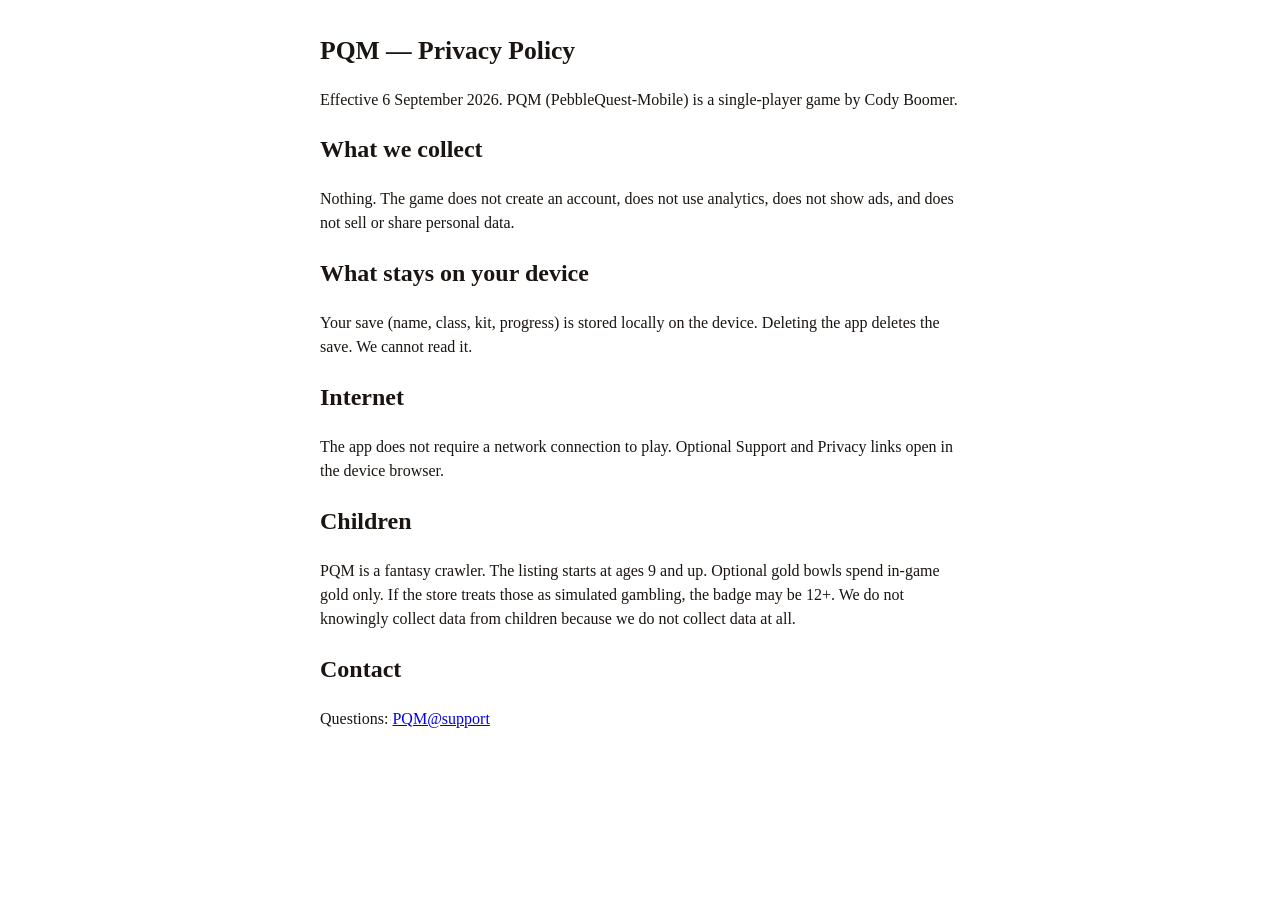
<file: pqm-privacy.html>
<!doctype html>
<html lang="en">
<head>
  <meta charset="utf-8" />
  <meta name="viewport" content="width=device-width, initial-scale=1" />
  <title>PQM Privacy Policy</title>
  <style>
    body { font-family: Georgia, serif; max-width: 40rem; margin: 2rem auto; padding: 0 1rem; color: #1a1510; line-height: 1.5; }
    h1 { font-size: 1.6rem; }
  </style>
</head>
<body>
  <h1>PQM — Privacy Policy</h1>
  <p>Effective 6 September 2026. PQM (PebbleQuest-Mobile) is a single-player game by Cody Boomer.</p>
  <h2>What we collect</h2>
  <p>Nothing. The game does not create an account, does not use analytics, does not show ads, and does not sell or share personal data.</p>
  <h2>What stays on your device</h2>
  <p>Your save (name, class, kit, progress) is stored locally on the device. Deleting the app deletes the save. We cannot read it.</p>
  <h2>Internet</h2>
  <p>The app does not require a network connection to play. Optional Support and Privacy links open in the device browser.</p>
  <h2>Children</h2>
  <p>PQM is a fantasy crawler. The listing starts at ages 9 and up. Optional gold bowls spend in-game gold only. If the store treats those as simulated gambling, the badge may be 12+. We do not knowingly collect data from children because we do not collect data at all.</p>
  <h2>Contact</h2>
  <p>Questions: <a href="mailto:PQM@support">PQM@support</a></p>
</body>
</html>
</file>
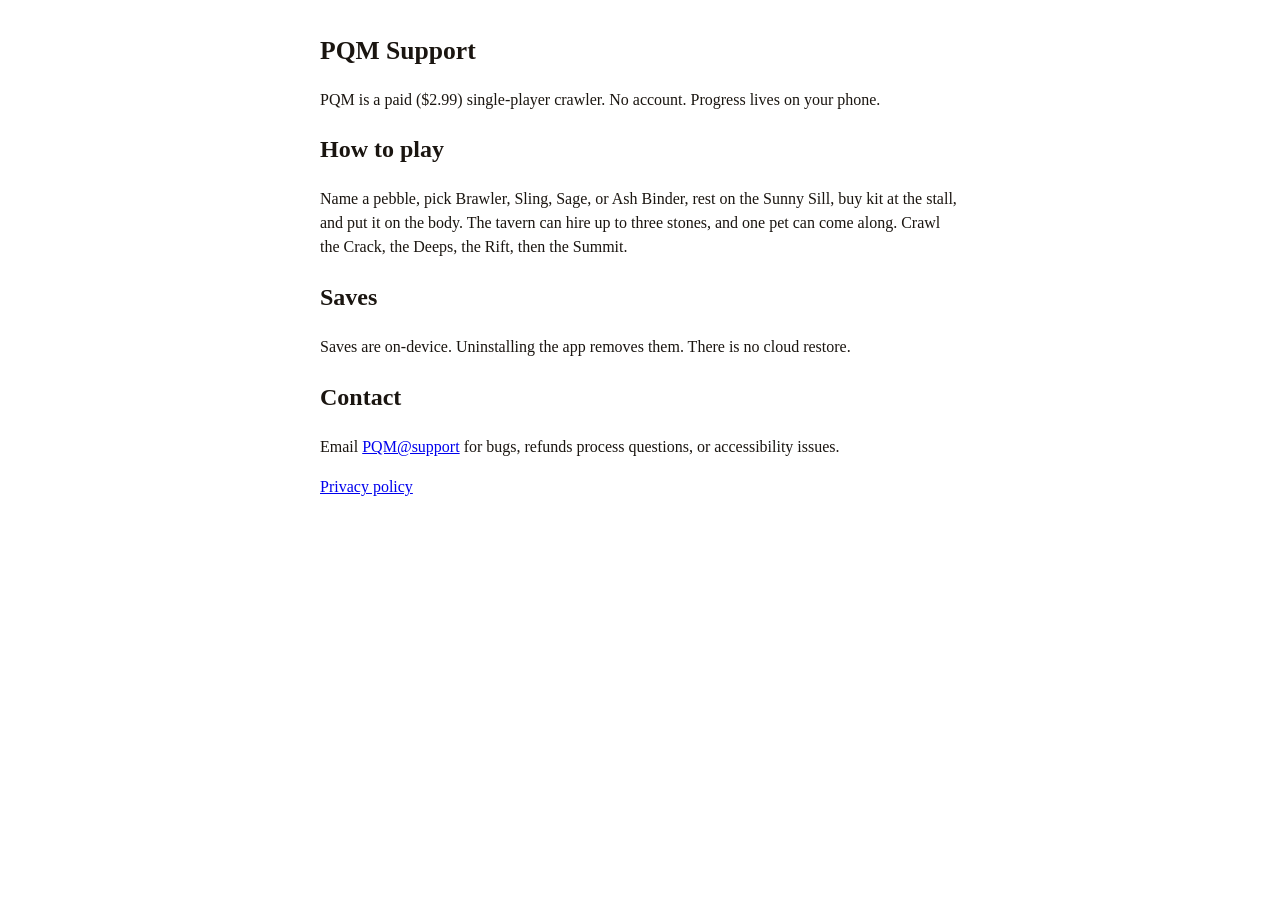
<file: pqm-support.html>
<!doctype html>
<html lang="en">
<head>
  <meta charset="utf-8" />
  <meta name="viewport" content="width=device-width, initial-scale=1" />
  <title>PQM Support</title>
  <style>
    body { font-family: Georgia, serif; max-width: 40rem; margin: 2rem auto; padding: 0 1rem; color: #1a1510; line-height: 1.5; }
    h1 { font-size: 1.6rem; }
  </style>
</head>
<body>
  <h1>PQM Support</h1>
  <p>PQM is a paid ($2.99) single-player crawler. No account. Progress lives on your phone.</p>
  <h2>How to play</h2>
  <p>Name a pebble, pick Brawler, Sling, Sage, or Ash Binder, rest on the Sunny Sill, buy kit at the stall, and put it on the body. The tavern can hire up to three stones, and one pet can come along. Crawl the Crack, the Deeps, the Rift, then the Summit.</p>
  <h2>Saves</h2>
  <p>Saves are on-device. Uninstalling the app removes them. There is no cloud restore.</p>
  <h2>Contact</h2>
  <p>Email <a href="mailto:PQM@support">PQM@support</a> for bugs, refunds process questions, or accessibility issues.</p>
  <p><a href="pqm-privacy.html">Privacy policy</a></p>
</body>
</html>
</file>
